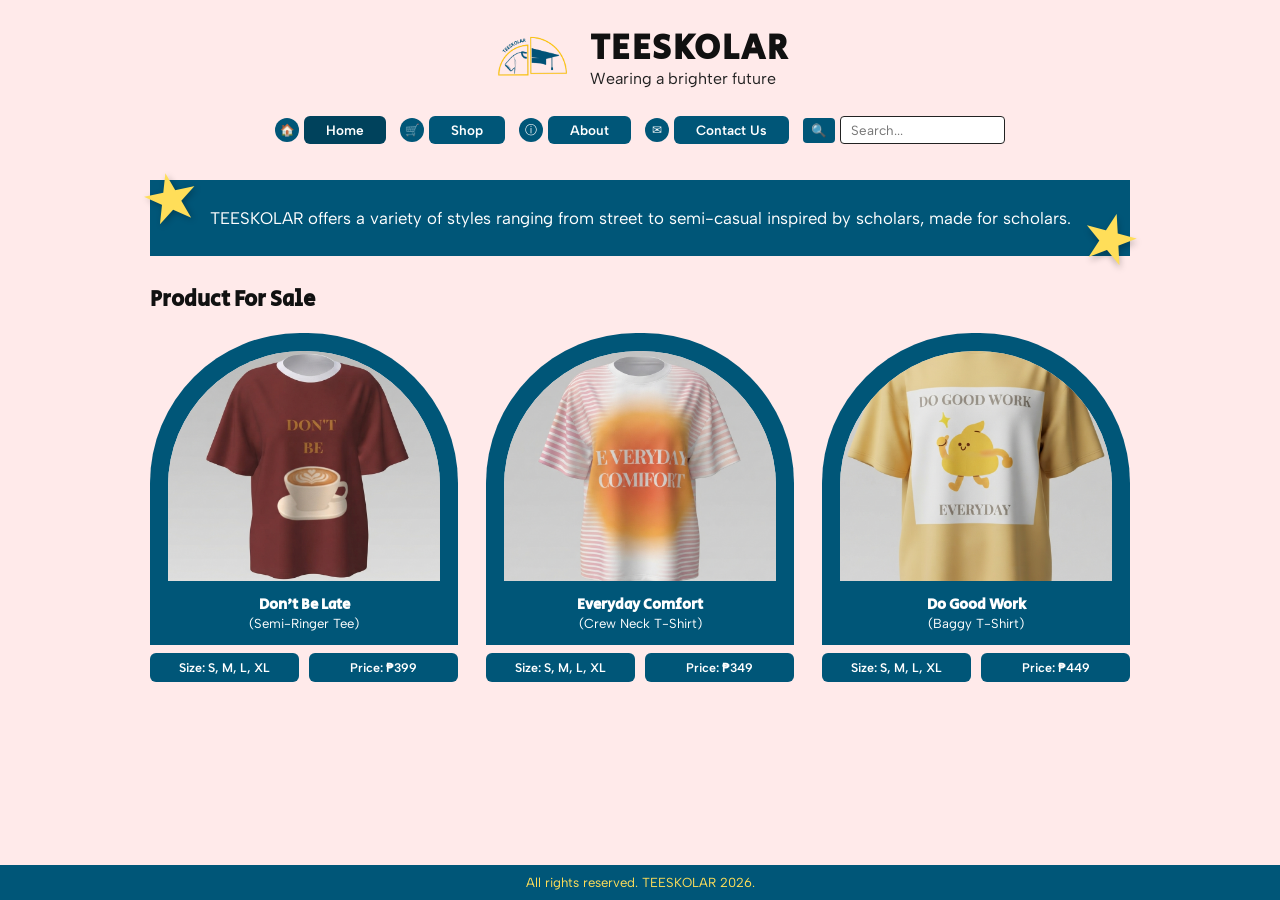
<file: index.html>
<!DOCTYPE html>
<html lang="en">
<head>
  <meta charset="UTF-8" />
  <meta name="viewport" content="width=device-width, initial-scale=1.0" />
  <title>TEESKOLAR - Wearing a brighter future</title>
  <link href="https://fonts.googleapis.com/css2?family=Albert+Sans:wght@400;600;700&family=Secular+One&display=swap" rel="stylesheet" />
  <link rel="stylesheet" href="style.css" />
</head>
<body>

  
  <header>
    <div class="brand-header" onclick="navigateTo('home')" style="cursor: pointer;">
      <img src="images/logo.png" alt="TEESKOLAR Logo" class="brand-logo" />
      <div class="brand-title">
        <h1>TEESKOLAR</h1>
        <p>Wearing a brighter future</p>
      </div>
    </div>

    <nav>
      <div class="nav-item">
        <span class="nav-icon">🏠</span>
        <button class="nav-btn active" data-page="home" onclick="navigateTo('home')">Home</button>
      </div>
      <div class="nav-item">
        <span class="nav-icon">🛒</span>
        <button class="nav-btn" data-page="shop" onclick="navigateTo('shop')">Shop</button>
      </div>
      <div class="nav-item">
        <span class="nav-icon">ⓘ</span>
        <button class="nav-btn" data-page="terms" onclick="navigateTo('terms')">About</button>
      </div>
      <div class="nav-item">
        <span class="nav-icon">✉</span>
        <button class="nav-btn" data-page="contact" onclick="navigateTo('contact')">Contact Us</button>
      </div>
      <div class="search-wrapper">
        <span class="search-icon">🔍</span>
        <input type="text" id="searchInput" placeholder="Search..." onkeyup="filterProducts()" />
      </div>
    </nav>
  </header>

  <main>

    
    <section id="page-home" class="page-section active">
      <div class="hero-wrapper">
        <span class="star-decor star-left">★</span>
        <div class="hero-banner">
          <p>TEESKOLAR offers a variety of styles ranging from street to semi-casual inspired by scholars, made for scholars.</p>
        </div>
        <span class="star-decor star-right">★</span>
      </div>

      <h2 class="section-title">Product For Sale</h2>
      <div class="product-grid" id="homeProductGrid"></div>
    </section>


    
    <section id="page-shop" class="page-section">
      <div id="shopVerticalList" class="shop-vertical-list"></div>
    </section>

    
    <section id="page-detail" class="page-section">
      <button class="back-btn" onclick="navigateTo('home')">← Back to Home</button>
      <div id="singleProductContainer"></div>
    </section>

    
    <section id="page-terms" class="page-section">
      <h2 class="terms-title">Terms of Service</h2>
      <div class="terms-grid">
        <div class="terms-col">
          <p><strong>1. Agreement to Terms</strong><br>
          By accessing and using, you agree to these Terms. If you do not agree, please do not use our website. Our store is operated by TEESKOLAR, a start-up based in the Philippines.</p>

          <p><strong>2. Our Products</strong><br>
          TEESKOLAR currently offers 3 t-shirt designs. We have made every effort to display the colors and images accurately, but actual colors may vary slightly due to screen settings. Product names and prices are final as displayed. We do not allow custom changes to t-shirt name and price on the site at this time.</p>

          <p><strong>3. Orders and Ordering Process</strong><br>
          Our website serves as an ordering form. No payment gateway is available on the site.<br>
          a) When you place an order, you will submit a request via our order form.<br>
          b) We will confirm your order, total amount, and payment method (GCash / Bank Transfer / COD) via email or message.<br>
          c) We reserve the right to refuse or cancel any order for reasons including stock unavailability, pricing errors, or suspected fraud.</p>

          <p><strong>4. Prices and Payment</strong><br>
          All prices are listed in Philippine Peso (PHP) and are subject to change without notice. Payment will be arranged offline after order confirmation.</p>
        </div>

        <div class="terms-col">
          <p><strong>5. Shipping and Delivery</strong><br>
          Shipping fees and delivery times will be communicated upon order confirmation. We are not responsible for delays caused by courier services.</p>

          <p><strong>6. Returns and Exchanges</strong><br>
          Because we are a small start-up, all sales are final unless the item received is defective or wrong size due to our error. Please check our size chart before ordering. To request an exchange, contact us within 3 days of receiving your item.</p>

          <p><strong>7. Intellectual Property</strong><br>
          All content on this site, including the TEESKOLAR logo, brand name, designs, photos, and text, is owned by TEESKOLAR and may not be copied or used without permission. Simple Tees is no longer our brand and is not affiliated.</p>

          <p><strong>8. User Conduct</strong><br>
          You agree not to use our site for any unlawful purpose, spam, or attempt to hack or disrupt the website.</p>

          <p><strong>9. Limitation of Liability</strong><br>
          Our website is provided "as is." To the fullest extent allowed by law, TEESKOLAR will not be liable for any indirect damages arising from your use of the site or products.</p>

          <p><strong>10. Governing Law</strong><br>
          These Terms are governed by the laws of the Republic of the Philippines.</p>
        </div>
      </div>

      <div class="terms-footer-links">
        <p>If you have questions about this terms, email us at: <strong>support@teeskolar.com</strong></p>
        <button class="link-btn" onclick="navigateTo('privacy')">View Privacy Policy</button>
      </div>
    </section>

    
    <section id="page-privacy" class="page-section">
      <h2 class="terms-title">Privacy Policy</h2>
      <div class="terms-grid">

        
        <div class="terms-col">
          <p><strong>1. Introduction</strong><br>
          Welcome to TEESKOLAR. We respect your privacy and are committed to protecting it. This Privacy Policy explains what information we collect when you visit our website and how we use it. This policy complies with the Philippine Data Privacy Act of 2012.<br>
          <strong>TL;DR:</strong> We only collect what we need to process your t-shirt order. We don't sell your data.</p>

          <p><strong>2. What Information We Collect</strong><br>
          a) Information you give us: When you use our contact form or order form, we collect your name, email address, contact number, shipping address, t-shirt size, and quantity.<br>
          b) Automatic information: We collect basic data like IP address, browser type, and pages visited through cookies to improve our site.</p>

          <p><strong>3. How We Use Your Information</strong><br>
          We use your information to:<br>
          • Process and confirm your orders and inquiries<br>
          • Communicate with you about your order status<br>
          • Improve our website and products<br>
          • Prevent fraud and ensure site security<br>
          We do not sell, rent, or trade your personal data to third parties.</p>
        </div>


        
        <div class="terms-col">
          <p><strong>4. Cookies</strong><br>
          Our website uses cookies to remember your preferences and keep the site running smoothly. You can disable cookies in your browser settings, but some parts of the site may not work properly.</p>

          <p><strong>5. How We Store Your Data</strong><br>
          Your data is stored securely and is only accessible to the TEESKOLAR team. We retain your order information for 2 years for accounting and support purposes, after which it is securely deleted.</p>

          <p><strong>6. Your Rights</strong><br>
          You have the right to access, correct, or delete your personal data. If you wish to exercise these rights, contact us at <strong>support@teeskolar.com</strong>.</p>

          <p><strong>7. Security</strong><br>
          We take reasonable measures to protect your data, but please note that no method of transmission over the internet is 100% secure.</p>

          <p><strong>8. Children's Privacy</strong><br>
          Our website is not intended for children under 13. We do not knowingly collect data from children.</p>

          <p><strong>9. Changes to This Policy</strong><br>
          We may update this policy from time to time. Changes will be posted on this page with a new "Last Updated" date.</p>
        </div>
      </div>

      <div class="terms-footer-links">
        <p>If you have questions about this policy, email us at: <strong>support@teeskolar.com</strong></p>
        <button class="link-btn" onclick="navigateTo('terms')">Back to Terms of Service</button>
      </div>
    </section>


    
    <section id="page-contact" class="page-section">
      <div class="contact-header">
        <h2>CONTACT US</h2>
        <p>Have questions or feedback? Reach out to us by completing the form below.</p>
      </div>

      <div class="contact-layout">
        <form id="contactForm" class="contact-form" onsubmit="handleContactSubmit(event)">
          <h3>Send us a message</h3>
          <small>*All fields are required</small>

          <label for="contactName">Name:</label>
          <input type="text" id="contactName" placeholder="Enter your name" required />

          <label for="contactEmail">Email:</label>
          <input type="email" id="contactEmail" placeholder="Enter your email" required />

          <label for="contactSubject">Subject:</label>
          <input type="text" id="contactSubject" placeholder="Subject" required />

          <label for="contactMessage">Message:</label>
          <textarea id="contactMessage" rows="4" placeholder="Enter your message" required></textarea>

          <button type="submit" class="send-btn">SEND</button>
        </form>

        <div class="contact-info">
          <h3>Map:</h3>
          <div class="map-box">
            <iframe
              title="UP Diliman Map"
              src="https://www.openstreetmap.org/export/embed.html?bbox=121.0600%2C14.6480%2C121.0780%2C14.6600&layer=mapnik&marker=14.6539%2C121.0685"
              loading="lazy">
            </iframe>
          </div>

          <div class="info-block">
            <strong>Store Address:</strong>
            <p>1908 Katipunan Ave. UP Diliman, Quezon City, 1101</p>
          </div>

          <div class="info-block">
            <strong>Email:</strong>
            <p>support@teeskolar.com</p>
          </div>

          <div class="info-block">
            <strong>Follow Us:</strong>
            <div class="social-row">
              <div class="social-item"><span class="social-badge">f</span><small>@teeskolar_</small></div>
              <div class="social-item"><span class="social-badge">◎</span><small>@teeskolar_</small></div>
              <div class="social-item"><span class="social-badge">𝕏</span><small>@teeskolar_</small></div>
            </div>
          </div>
        </div>
      </div>
    </section>
  </main>


  
  <div id="orderModal" class="modal-overlay" onclick="closeModalOnOutside(event)">
    <div class="modal-card">
      <button class="close-modal" onclick="closeOrderModal()">✕</button>
      <h2>Complete Order Request</h2>
      <p id="modalSummaryText" class="modal-sub"></p>

      <form id="orderForm" onsubmit="submitOrder(event)">
        <div class="form-row">
          <label>Full Name:</label>
          <input type="text" id="buyerName" placeholder="Enter your name" required />
        </div>

        <div class="form-row">
          <label>Email:</label>
          <input type="text" id="buyerContact" placeholder="Enter your email" required />
        </div>

        <div class="form-row">
          <label>Delivery Address:</label>
          <input type="text" id="buyerAddress" placeholder="Enter your delivery address" required />
        </div>

        <div class="form-row">
          <label>Contact Number:</label>
          <input type="tel" id="buyerPhone" placeholder="Enter your contact number" required />
        </div> 

        <button type="submit" class="confirm-order-btn">Submit Order Request</button>
      </form>
    </div>
  </div>


  
  <div id="toast" class="toast"></div>

  <footer>
    <p>All rights reserved. TEESKOLAR 2026.</p>
  </footer>

  <script src="script.js"></script>
</body>
</html>
</file>
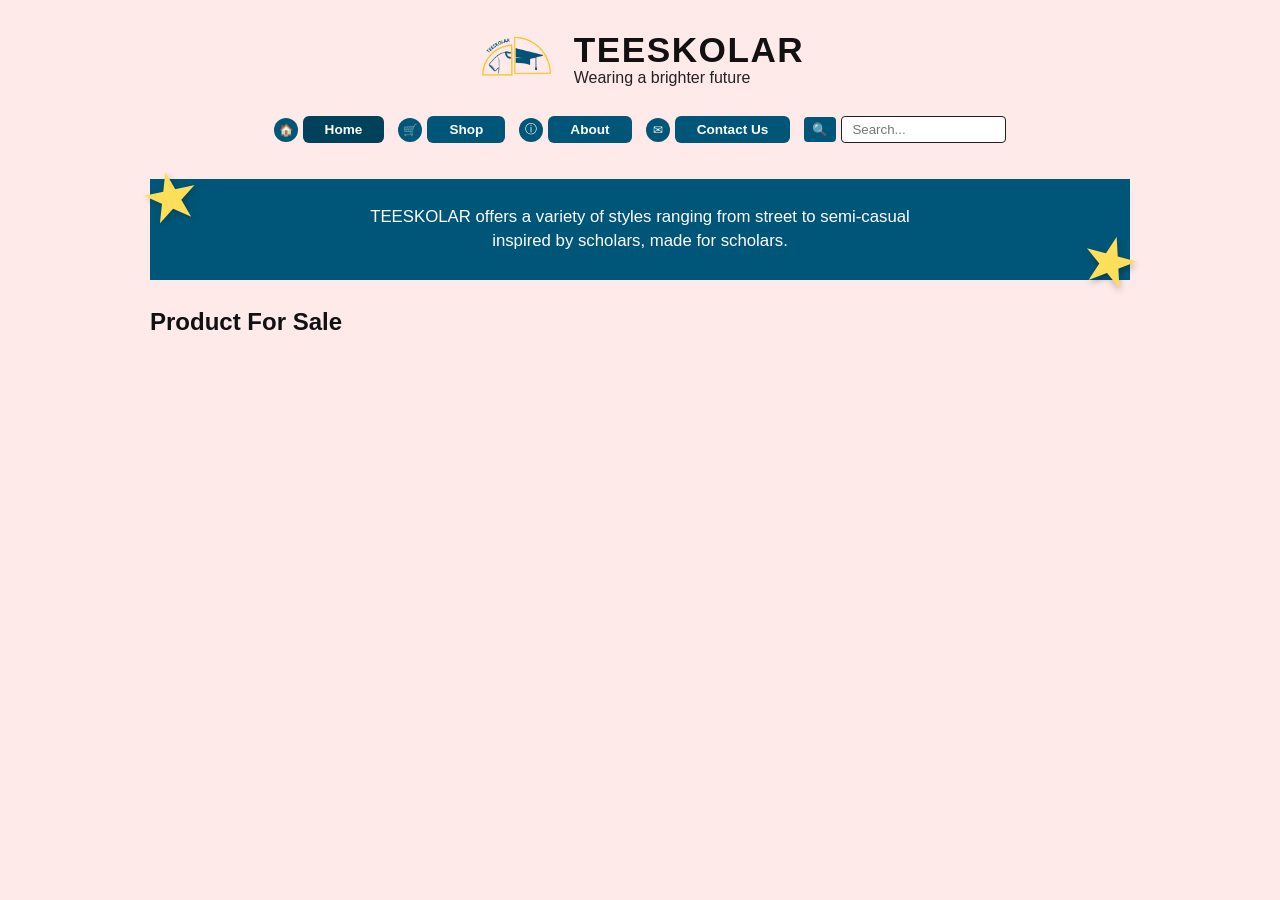
<file: teeskolar.html>
<!DOCTYPE html>
<html lang="en">
<head>
  <meta charset="UTF-8" />
  <meta name="viewport" content="width=device-width, initial-scale=1.0" />
  <title>TEESKOLAR - Wearing a brighter future</title>
  <link rel="stylesheet" href="style.css" />
</head>
<body>

  <!-- HEADER (Shared across all Figma frames) -->
  <header>
    <div class="brand-header" onclick="navigateTo('home')" style="cursor: pointer;">
      <img src="images/logo.png" alt="TEESKOLAR Logo" class="brand-logo" />
      <div class="brand-title">
        <h1>TEESKOLAR</h1>
        <p>Wearing a brighter future</p>
      </div>
    </div>

    <nav>
      <div class="nav-item">
        <span class="nav-icon">🏠</span>
        <button class="nav-btn active" data-page="home" onclick="navigateTo('home')">Home</button>
      </div>
      <div class="nav-item">
        <span class="nav-icon">🛒</span>
        <button class="nav-btn" data-page="shop" onclick="navigateTo('shop')">Shop</button>
      </div>
      <div class="nav-item">
        <span class="nav-icon">ⓘ</span>
        <button class="nav-btn" data-page="terms" onclick="navigateTo('terms')">About</button>
      </div>
      <div class="nav-item">
        <span class="nav-icon">✉</span>
        <button class="nav-btn" data-page="contact" onclick="navigateTo('contact')">Contact Us</button>
      </div>
      <div class="search-wrapper">
        <span class="search-icon">🔍</span>
        <input type="text" id="searchInput" placeholder="Search..." onkeyup="handleSearch()" />
      </div>
    </nav>
  </header>

  <main>
    <!-- SLIDE 1: HOME (Top-Left Figma Frame) -->
    <section id="page-home" class="page-section active">
      <div class="hero-wrapper">
        <span class="star-decor star-left">★</span>
        <div class="hero-banner">
          <p>TEESKOLAR offers a variety of styles ranging from street to semi-casual<br>inspired by scholars, made for scholars.</p>
        </div>
        <span class="star-decor star-right">★</span>
      </div>

      <h2 class="left-section-title">Product For Sale</h2>
      <div class="three-col-grid" id="homeProductGrid"></div>
    </section>

    <!-- SLIDE 2: SHOP / PRODUCT 3-COLUMN GRID (Bottom-Left Figma Frame) -->
    <section id="page-shop" class="page-section">
      <h2 class="center-section-title">PRODUCT</h2>
      <div class="three-col-grid" id="shopProductGrid"></div>
    </section>

    <!-- SLIDE 3 & 4: INDIVIDUAL PRODUCT VIEW (Bottom-Middle & Bottom-Right Figma Frames) -->
    <section id="page-detail" class="page-section">
      <h2 class="center-section-title">PRODUCT</h2>
      <div id="singleProductContainer"></div>
      <div style="text-align: center; margin-top: 24px;">
        <button class="back-link-btn" onclick="navigateTo('shop')">← Back to All Products</button>
      </div>
    </section>

    <!-- SLIDE 5: CONTACT US (Middle-Left Figma Frame) -->
    <section id="page-contact" class="page-section">
      <div class="contact-header">
        <h2>CONTACT US</h2>
        <p>Have questions or feedback? Reach out to us by completing the form below.</p>
      </div>

      <div class="contact-layout">
        <form id="contactForm" class="contact-form" onsubmit="handleContactSubmit(event)">
          <h3>Send us a message</h3>
          <small>*All fields are required</small>

          <label for="contactName">Name:</label>
          <input type="text" id="contactName" placeholder="Enter your name" required />

          <label for="contactEmail">Email:</label>
          <input type="email" id="contactEmail" placeholder="Enter your email" required />

          <label for="contactSubject">Subject:</label>
          <input type="text" id="contactSubject" placeholder="Subject" required />

          <label for="contactMessage">Message:</label>
          <textarea id="contactMessage" rows="4" placeholder="Enter your message" required></textarea>

          <button type="submit" class="send-btn">SEND</button>
        </form>

        <div class="contact-info">
          <h3>Map:</h3>
          <div class="map-box">
            <iframe
              title="UP Diliman Map"
              src="https://www.openstreetmap.org/export/embed.html?bbox=121.0600%2C14.6480%2C121.0780%2C14.6600&layer=mapnik&marker=14.6539%2C121.0685"
              loading="lazy">
            </iframe>
          </div>

          <div class="info-block">
            <strong>Store Address:</strong>
            <p>1908 Katipunan Ave. UP Diliman, Quezon City, 1101</p>
          </div>

          <div class="info-block">
            <strong>Email:</strong>
            <p>support@teeskolar.com</p>
          </div>

          <div class="info-block">
            <strong>Follow Us:</strong>
            <div class="social-row">
              <div class="social-item"><span class="social-badge">f</span><small>@teeskolar_</small></div>
              <div class="social-item"><span class="social-badge">◎</span><small>@teeskolar_</small></div>
              <div class="social-item"><span class="social-badge">𝕏</span><small>@teeskolar_</small></div>
            </div>
          </div>
        </div>
      </div>
    </section>

    <!-- SLIDE 6: PRIVACY POLICY (Middle-Center Figma Frame) -->
    <section id="page-privacy" class="page-section">
      <h2 class="center-section-title">Privacy Policy</h2>
      <div class="two-col-legal">
        <div class="legal-col">
          <p><strong>1. Introduction</strong><br>
          Welcome to TEESKOLAR. We respect your privacy and are committed to protecting it. This Privacy Policy explains what information we collect when you visit and how we use it. This policy complies with the Philippine Data Privacy Act of 2012.<br>
          TL;DR: We only collect what we need to process your t-shirt order. We don't sell your data.</p>

          <p><strong>2. What Information We Collect</strong><br>
          a) Information you give us: When you use our contact form or order form, we collect your name, email address, contact number, shipping address, t-shirt size, and quantity.<br>
          b) Automatic information: We collect basic data like IP address, browser type, and pages visited through cookies to improve site performance.</p>

          <p><strong>3. How We Use Your Information</strong><br>
          We use your information to:<br>
          • Process and confirm your orders and inquiries<br>
          • Communicate with you about your order status<br>
          • Improve our website and products<br>
          • Prevent fraud and ensure site security<br>
          We do not sell, rent, or trade your personal data to third parties.</p>
        </div>

        <div class="legal-col">
          <p><strong>4. Cookies</strong><br>
          Our website uses cookies to remember your preferences and keep the site running smoothly. You can disable cookies in your browser settings, but some parts of the site may not work properly.</p>

          <p><strong>5. How We Store Your Data</strong><br>
          Your data is stored securely and is only accessible to the TEESKOLAR team. We retain your order information for 2 years for accounting and support purposes, after which it is securely deleted.</p>

          <p><strong>6. Your Rights</strong><br>
          You have the right to access, correct, or delete your personal data. If you wish to exercise these rights, contact us at: <strong>support@teeskolar.com</strong></p>

          <p><strong>7. Security</strong><br>
          We take reasonable measures to protect your data, but please note that no method of transmission over the internet is 100% secure.</p>

          <p><strong>8. Children's Privacy</strong><br>
          Our website is not intended for children under 13. We do not knowingly collect data from children.</p>

          <p><strong>9. Changes to This Policy</strong><br>
          We may update this policy from time to time. Changes will be posted on this page with a new "Last Updated" date.</p>
        </div>
      </div>
      <div class="legal-bottom-note">
        <p>If you have questions about this policy, email us at: <strong>support@teeskolar.com</strong></p>
      </div>
    </section>

    <!-- SLIDE 7: TERMS OF SERVICE (Middle-Right Figma Frame) -->
    <section id="page-terms" class="page-section">
      <h2 class="center-section-title">Terms of Service</h2>
      <div class="two-col-legal">
        <div class="legal-col">
          <p><strong>1. Agreement to Terms</strong><br>
          By accessing and using, you agree to these Terms. If you do not agree, please do not use our website. Our store is operated by TEESKOLAR, a start-up based in the Philippines.</p>

          <p><strong>2. Our Products</strong><br>
          TEESKOLAR currently offers 3 t-shirt designs. We have made every effort to display the colors and images accurately, but actual colors may vary slightly due to screen settings. Product names and prices are final as displayed. We do not allow custom changes to t-shirt name and price on the site at this time.</p>

          <p><strong>3. Orders and Ordering Process</strong><br>
          Our website serves as an ordering form. No payment gateway is available on the site.<br>
          a) When you place an order, you will submit a request via our order form.<br>
          b) We will confirm your order, total amount, and payment method (GCash / Bank Transfer / COD) via email or message.<br>
          c) We reserve the right to refuse or cancel any order for reasons including stock unavailability, pricing errors, or suspected fraud.</p>

          <p><strong>4. Prices and Payment</strong><br>
          All prices are listed in Philippine Peso (PHP) and are subject to change without notice. Payment will be arranged offline after order confirmation.</p>
        </div>

        <div class="legal-col">
          <p><strong>5. Shipping and Delivery</strong><br>
          Shipping fees and delivery times will be communicated upon order confirmation. We are not responsible for delays caused by courier services.</p>

          <p><strong>6. Returns and Exchanges</strong><br>
          Because we are a small start-up, all sales are final unless the item received is defective or wrong size due to our error. Please check our size chart before ordering. To request an exchange, contact us within 3 days of receiving your item.</p>

          <p><strong>7. Intellectual Property</strong><br>
          All content on this site, including the TEESKOLAR logo, brand name, designs, photos, and text, is owned by TEESKOLAR and may not be copied or used without permission. Simple Tees is no longer our brand and is not affiliated.</p>

          <p><strong>8. User Conduct</strong><br>
          You agree not to use our site for any unlawful purpose, spam, or attempt to hack or disrupt the website.</p>

          <p><strong>9. Limitation of Liability</strong><br>
          Our website is provided "as is." To the fullest extent allowed by law, TEESKOLAR will not be liable for any indirect damages arising from your use of the site or products.</p>

          <p><strong>10. Governing Law</strong><br>
          These Terms are governed by the laws of the Republic of the Philippines.</p>
        </div>
      </div>
      <div class="legal-bottom-note">
        <p>If you have questions about this terms, email us at: <strong>support@teeskolar.com</strong></p>
      </div>
    </section>
  </main>

  <!-- Order Request Form Modal (Opens when clicking "Order Button") -->
  <div id="orderModal" class="modal-overlay" onclick="closeModalOnOutside(event)">
    <div class="modal-card">
      <button class="close-modal" onclick="closeOrderModal()">✕</button>
      <h2>Order Request Form</h2>
      <p id="modalSummaryText" class="modal-sub"></p>

      <form id="orderForm" onsubmit="submitOrder(event)">
        <div class="form-row">
          <label>Select Size:</label>
          <select id="modalSize">
            <option value="S">S</option>
            <option value="M" selected>M</option
</file>
<file: style.css>
:root {
  --bg-pink: #FFEAEA;
  --teal-main: #005678;
  --teal-dark: #00425c;
  --gold-star: #ffde59;
  --white: #ffffff;
  --text-dark: #111111;
}

* {
  box-sizing: border-box;
  margin: 0;
  padding: 0;
  font-family: 'Albert Sans', sans-serif;
}

h1, h2, h3 {
  font-family: 'Secular One', sans-serif;
}


body {
  background-color: var(--bg-pink);
  color: var(--text-dark);
  display: flex;
  flex-direction: column;
  min-height: 100vh;
}

/* Header */
header {
  padding: 18px 5% 14px;
  max-width: 1020px;
  width: 100%;
  margin: 0 auto;
}

.brand-header {
  display: flex;
  align-items: center;
  justify-content: center;
  gap: 16px;
  margin-bottom: 16px;
}

.brand-logo {
  width: 82px;
  height: 82px;
  object-fit: contain;
}

.brand-title h1 {
  font-size: 2.2rem;
  font-weight: 800;
  letter-spacing: 1.5px;
  line-height: 1.1;
}

.brand-title p {
  font-size: 1rem;
  color: #222;
}

/* Navigation */
nav {
  display: flex;
  justify-content: center;
  align-items: center;
  gap: 14px;
  flex-wrap: wrap;
}

.nav-item {
  display: flex;
  align-items: center;
  gap: 5px;
}

.nav-icon {
  background-color: var(--teal-main);
  color: var(--white);
  width: 24px;
  height: 24px;
  border-radius: 50%;
  display: inline-flex;
  align-items: center;
  justify-content: center;
  font-size: 0.72rem;
}

.nav-btn {
  background-color: var(--teal-main);
  color: var(--white);
  border: none;
  padding: 6px 22px;
  border-radius: 6px;
  font-size: 0.85rem;
  font-weight: 600;
  cursor: pointer;
}

.nav-btn:hover, .nav-btn.active {
  background-color: var(--teal-dark);
}

.search-wrapper {
  display: flex;
  align-items: center;
  gap: 5px;
}

.search-icon {
  background-color: var(--teal-main);
  color: var(--white);
  padding: 5px 8px;
  border-radius: 4px;
  font-size: 0.78rem;
}

.search-wrapper input {
  padding: 5px 10px;
  border: 1.5px solid #222;
  border-radius: 4px;
  background-color: var(--white);
  width: 165px;
}

/* Main */
main {
  flex: 1;
  max-width: 980px;
  width: 92%;
  margin: 10px auto 40px;
}

.page-section {
  display: none;
}

.page-section.active {
  display: block;
}

/* Hero Banner */
.hero-wrapper {
  position: relative;
  margin: 12px 0 28px;
}

.hero-banner {
  background-color: var(--teal-main);
  color: var(--white);
  text-align: center;
  padding: 26px 55px;
  font-size: 1.05rem;
  line-height: 1.45;
}

.star-decor {
  position: absolute;
  color: var(--gold-star);
  font-size: 4.2rem;
  line-height: 1;
  text-shadow: 2px 3px 6px rgba(0, 0, 0, 0.25);
  user-select: none;
}

.star-left {
  top: -16px;
  left: -10px;
  transform: rotate(-12deg);
}

.star-right {
  bottom: -16px;
  right: -10px;
  transform: rotate(15deg);
}

/* Home Product Grid */
.section-title {
  font-size: 1.35rem;
  font-weight: 800;
  margin-bottom: 18px;
}

.product-grid {
  display: grid;
  grid-template-columns: repeat(auto-fit, minmax(260px, 1fr));
  gap: 28px;
}

.product-card-wrapper {
  display: flex;
  flex-direction: column;
  align-items: center;
  cursor: pointer;
  transition: transform 0.2s;
}

.product-card-wrapper:hover {
  transform: translateY(-4px);
}

.arch-card {
  width: 100%;
  background-color: var(--teal-main);
  border-radius: 150px 150px 0 0;
  padding: 18px 18px 14px;
  text-align: center;
  color: var(--white);
}

.arch-inner {
  background-color: #e6e6e6;
  border-radius: 135px 135px 0 0;
  height: 230px;
  display: flex;
  align-items: center;
  justify-content: center;
  margin-bottom: 12px;
  overflow: hidden;
  padding: 0;
}

.arch-inner img {
  width: 100%;
  height: 100%;
  object-fit: cover;
  object-position: center;
  transform: scale(1.18);
  display: block;
}

.arch-card h3 {
  font-size: 0.95rem;
  font-weight: 700;
}

.arch-card p {
  font-size: 0.82rem;
}

.card-pills {
  display: flex;
  gap: 10px;
  width: 100%;
  margin-top: 8px;
}

.pill {
  flex: 1;
  background-color: var(--teal-main);
  color: var(--white);
  text-align: center;
  padding: 7px 6px;
  border-radius: 6px;
  font-size: 0.78rem;
  font-weight: 600;
}

/* SHOP & SINGLE PRODUCT ROW LAYOUT */
.shop-vertical-list {
  display: flex;
  flex-direction: column;
  gap: 35px;
}

.shop-item-row {
  display: grid;
  grid-template-columns: 270px 1fr;
  gap: 36px;
  align-items: center;
  padding-bottom: 28px;
  border-bottom: 1px solid rgba(0, 86, 120, 0.2);
}

@media (max-width: 720px) {
  .shop-item-row {
    grid-template-columns: 1fr;
  }
}

.shop-right-panel {
  display: flex;
  flex-direction: column;
  gap: 18px;
}

.desc-box {
  background-color: var(--teal-main);
  color: var(--white);
  padding: 16px 20px;
  font-size: 0.92rem;
  line-height: 1.5;
  border-radius: 2px;
}

.options-bar-row {
  display: flex;
  align-items: center;
  gap: 14px;
  flex-wrap: wrap;
}

.options-teal-box {
  flex: 1;
  background-color: var(--teal-main);
  color: var(--white);
  padding: 12px 16px;
  display: flex;
  align-items: center;
  justify-content: space-between;
  gap: 12px;
  flex-wrap: wrap;
  font-size: 0.85rem;
}

.select-group {
  display: flex;
  gap: 8px;
}

.select-group select {
  padding: 4px 8px;
  border-radius: 4px;
  border: none;
  font-weight: 600;
  color: var(--text-dark);
}

.qty-control {
  display: flex;
  align-items: center;
  gap: 6px;
}

.qty-btn {
  width: 24px;
  height: 24px;
  background-color: var(--teal-main);
  color: var(--white);
  border: none;
  font-weight: bold;
  cursor: pointer;
  border-radius: 3px;
}

.qty-display {
  background: var(--white);
  border: 1px solid #888;
  padding: 2px 10px;
  font-weight: 700;
  font-size: 0.9rem;
}

.order-action-btn {
  align-self: center;
  background-color: var(--teal-main);
  color: var(--white);
  border: none;
  padding: 10px 44px;
  border-radius: 6px;
  font-size: 0.92rem;
  font-weight: 700;
  cursor: pointer;
}

.order-action-btn:hover {
  background-color: var(--teal-dark);
}

.back-btn {
  background: none;
  border: none;
  color: var(--teal-main);
  font-weight: 700;
  cursor: pointer;
  margin-bottom: 16px;
  font-size: 0.95rem;
}

/* Terms of Service */
.terms-title {
  text-align: center;
  font-size: 1.35rem;
  margin-bottom: 18px;
}

.terms-grid {
  display: grid;
  grid-template-columns: 1fr 1fr;
  gap: 28px;
  font-size: 0.78rem;
  line-height: 1.48;
}

@media (max-width: 720px) {
  .terms-grid {
    grid-template-columns: 1fr;
  }
}

.terms-col p {
  margin-bottom: 10px;
}

.terms-footer-links {
  text-align: center;
  margin-top: 20px;
  font-size: 0.85rem;
}

.link-btn {
  margin-top: 8px;
  background-color: var(--teal-main);
  color: var(--white);
  border: none;
  padding: 6px 16px;
  border-radius: 5px;
  cursor: pointer;
  font-size: 0.8rem;
}

/* Privacy Policy */
.privacy-box {
  max-width: 760px;
  margin: 0 auto;
  font-size: 0.9rem;
  line-height: 1.55;
}

.privacy-box h3 {
  margin: 14px 0 6px;
}

.privacy-box ul {
  margin-left: 22px;
  margin-bottom: 10px;
}

/* Contact Page */
.contact-header {
  text-align: center;
  margin-bottom: 22px;
}

.contact-layout {
  display: grid;
  grid-template-columns: 1fr 1fr;
  gap: 35px;
}

@media (max-width: 720px) {
  .contact-layout {
    grid-template-columns: 1fr;
  }
}

.contact-form {
  display: flex;
  flex-direction: column;
}

.contact-form label {
  font-size: 0.85rem;
  font-weight: 700;
  margin: 8px 0 4px;
}

.contact-form input, .contact-form textarea {
  padding: 8px;
  border: 1px solid #bbb;
  border-radius: 4px;
  background: var(--white);
}

.send-btn {
  margin-top: 12px;
  width: 90px;
  padding: 7px;
  background-color: var(--teal-main);
  color: var(--white);
  border: none;
  border-radius: 4px;
  font-weight: 700;
  cursor: pointer;
}

.map-box {
  width: 100%;
  height: 165px;
  border: 1px solid #bbb;
  margin: 8px 0 14px;
}

.map-box iframe {
  width: 100%;
  height: 100%;
  border: none;
}

.info-block {
  margin-bottom: 12px;
  font-size: 0.9rem;
}

.social-row {
  display: flex;
  gap: 18px;
  margin-top: 6px;
}

.social-item {
  display: flex;
  flex-direction: column;
  align-items: center;
  gap: 4px;
}

.social-badge {
  background: #111;
  color: var(--white);
  width: 28px;
  height: 28px;
  border-radius: 5px;
  display: flex;
  align-items: center;
  justify-content: center;
  font-weight: bold;
}

/* Modal */
.modal-overlay {
  display: none;
  position: fixed;
  inset: 0;
  background: rgba(0, 0, 0, 0.55);
  align-items: center;
  justify-content: center;
  z-index: 1000;
}

.modal-overlay.open {
  display: flex;
}

.modal-card {
  background: var(--white);
  padding: 24px;
  border-radius: 8px;
  width: 90%;
  max-width: 410px;
  position: relative;
  border-top: 8px solid var(--teal-main);
}

.close-modal {
  position: absolute;
  top: 12px;
  right: 14px;
  background: none;
  border: none;
  font-size: 1.2rem;
  cursor: pointer;
}

.modal-sub {
  color: var(--teal-main);
  font-weight: 700;
  margin: 6px 0 14px;
  font-size: 0.9rem;
}

.form-row {
  margin-bottom: 12px;
  display: flex;
  flex-direction: column;
  gap: 4px;
  font-size: 0.85rem;
  font-weight: 600;
}

.form-row input, .form-row select {
  padding: 8px;
  border: 1px solid #bbb;
  border-radius: 5px;
}

.confirm-order-btn {
  width: 100%;
  padding: 10px;
  background: var(--teal-main);
  color: var(--white);
  border: none;
  border-radius: 6px;
  font-weight: 700;
  cursor: pointer;
  margin-top: 6px;
}

/* Toast & Footer */
.toast {
  position: fixed;
  bottom: 24px;
  right: 24px;
  background: var(--teal-dark);
  color: var(--white);
  padding: 12px 20px;
  border-radius: 6px;
  font-size: 0.9rem;
  opacity: 0;
  pointer-events: none;
  transition: opacity 0.3s;
  z-index: 2000;
}

.toast.show {
  opacity: 1;
}

footer {
  background-color: var(--teal-main);
  color: var(--gold-star);
  text-align: center;
  padding: 10px;
  font-size: 0.82rem;
}
</file>
